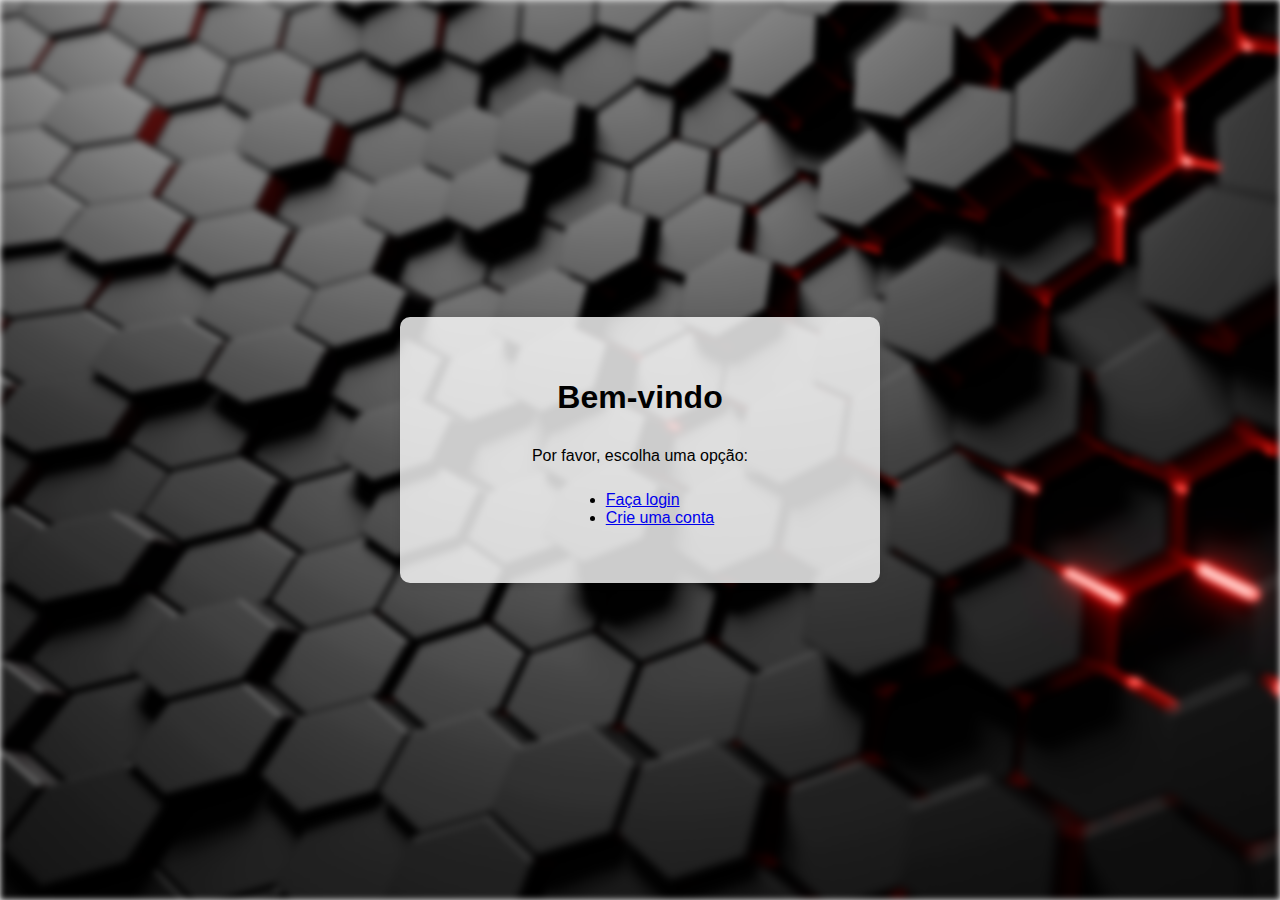
<file: index.html>
<!DOCTYPE html>
<html lang="en">
<head>
    <!-- Tela principal do site -->
    <meta charset="UTF-8">
    <meta name="viewport" content="width=device-width, initial-scale=1.0">
    <title>Minha Aplicação</title>
    <link rel="stylesheet" type="text/css" href="css/style.css">
</head>
<body>
    <div class="form-container">
        <h1>Bem-vindo</h1>
        <p>Por favor, escolha uma opção:</p>
        <ul>
            <li><a href="login.html">Faça login</a></li>
            <li><a href="account_creation.html">Crie uma conta</a></li>
        </ul>
    </div>
</body>
</html>
</file>
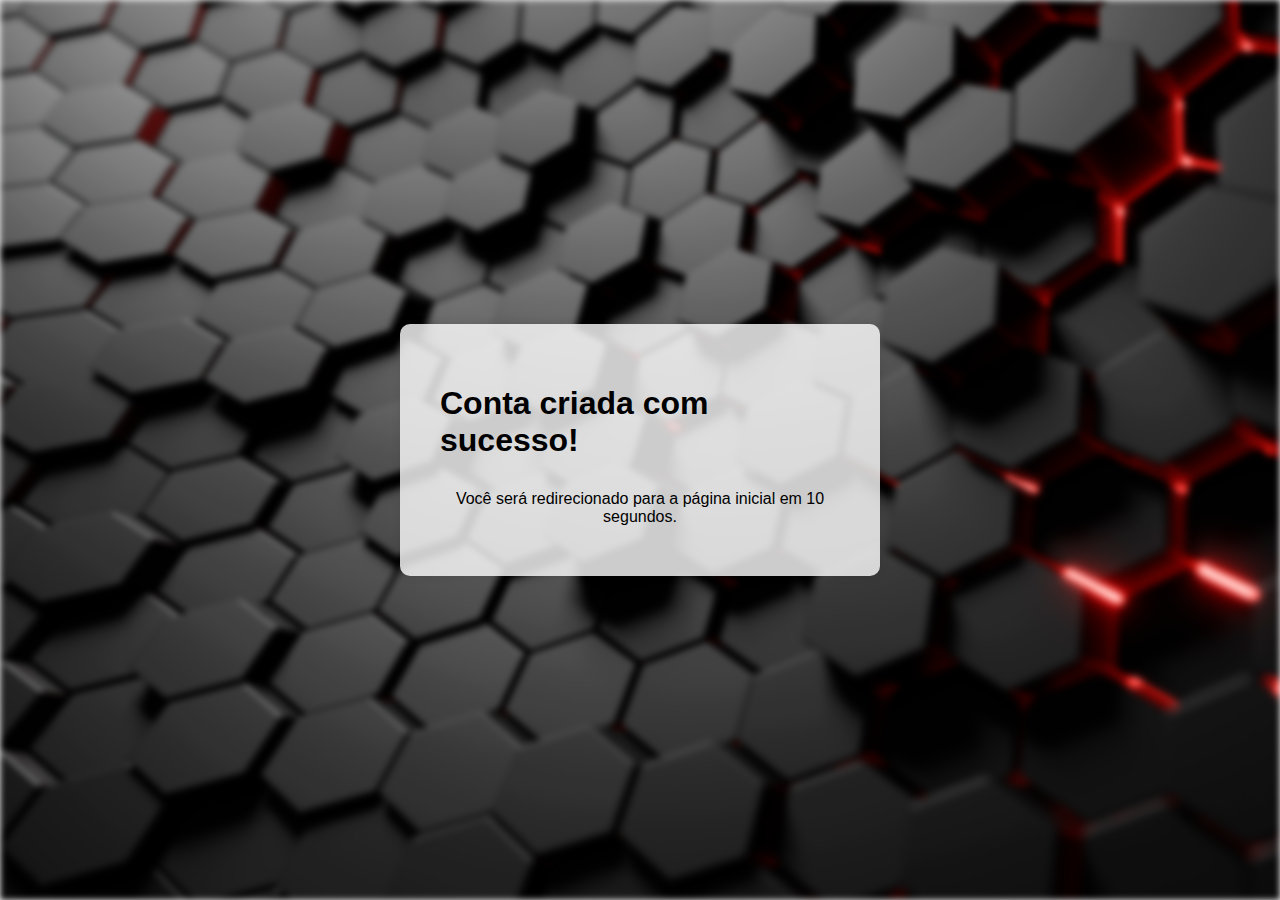
<file: account_created.html>
<!DOCTYPE html>
<html lang="pt-BR">
<head>
        <!-- Tela redirecionar após criar a conta -->

    <meta charset="UTF-8">
    <meta name="viewport" content="width=device-width, initial-scale=1.0">
    
    <title>Conta Criada</title>
    <link rel="stylesheet" type="text/css" href="css/style.css">
    <script>
        // Redireciona para o index.html após 10 segundos
        setTimeout(function(){
            window.location.href = "login.html";
        }, 10000);
    </script>
</head>
<body>
    <div class="form-container">
        <h1>Conta criada com sucesso!</h1>
        <p>Você será redirecionado para a página inicial em 10 segundos.</p>
    </div>
</body>
</html>
</file>
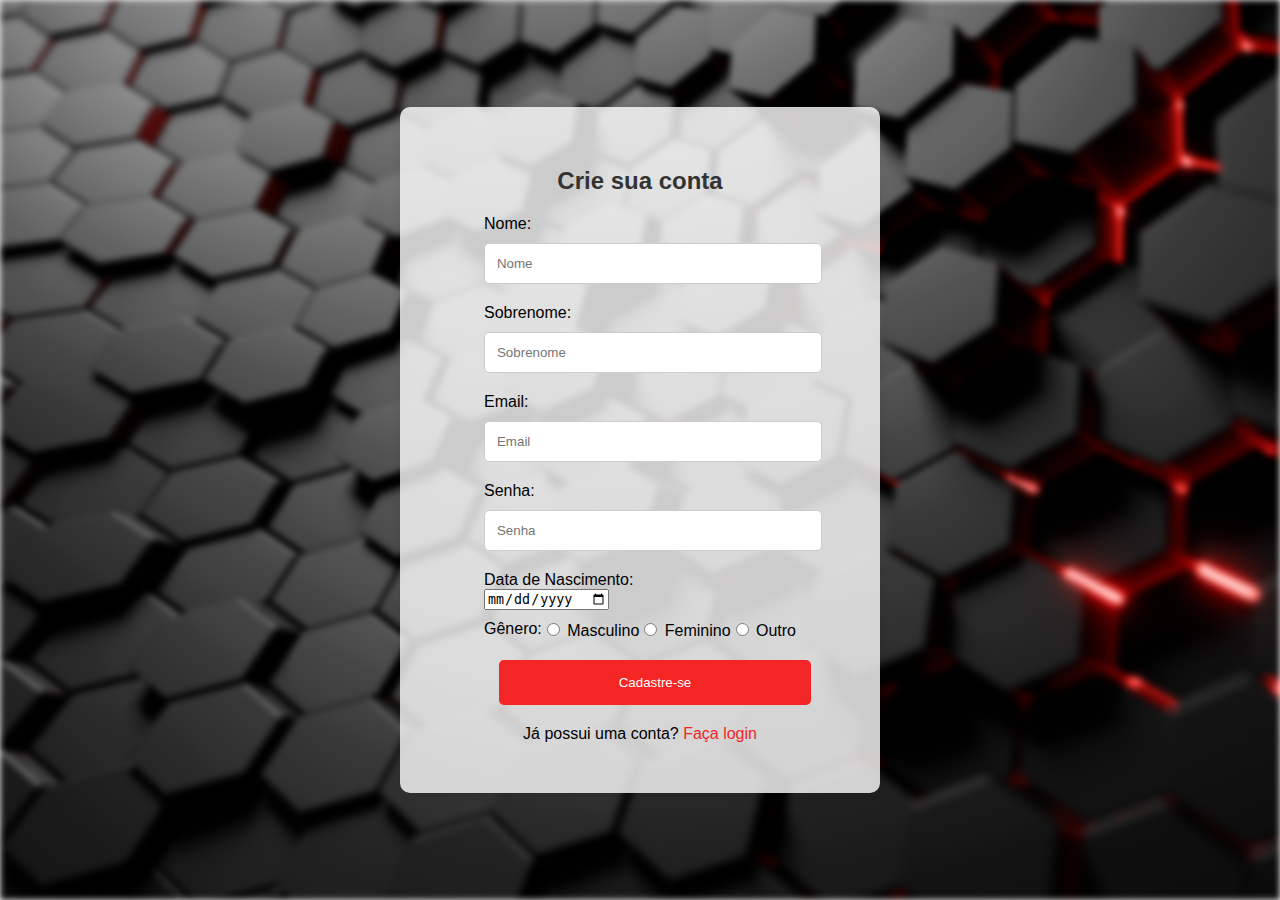
<file: account_creation.html>
<!DOCTYPE html>
<html lang="en">
<head>
        <!-- Tela de cadastro -->

    <meta charset="UTF-8">
    <meta name="viewport" content="width=device-width, initial-scale=1.0">
    <title>Cadastro de Conta</title>
    <link rel="stylesheet" type="text/css" href="css/style.css">
</head>
<body>
    <div class="form-container">
        <h2>Crie sua conta</h2>
        <form action="process.php" method="post">
            <label for="firstname">Nome:</label>
            <input type="text" id="firstname" name="firstname" placeholder="Nome" required>
            <label for="lastname">Sobrenome:</label>
            <input type="text" id="lastname" name="lastname" placeholder="Sobrenome" required>
            <label for="email">Email:</label>
            <input type="email" id="email" name="email" placeholder="Email" required>
            <label for="pass">Senha:</label>
            <!-- Não usar password no id="" e no name=""" pois o a palavra password refere-se a uma função no PHP -->
            <input type="password" id="pass" name="pass" placeholder="Senha" required>
            <label for="birthdate">Data de Nascimento:</label>
            <input type="date" id="birthdate" name="birthdate" required>
            <div class="gender-container">
                <label>Gênero:</label>
                <label for="male"><input type="radio" id="male" name="gender" value="male" required> Masculino</label>
                <label for="female"><input type="radio" id="female" name="gender" value="female" required> Feminino</label>
                <label for="other"><input type="radio" id="other" name="gender" value="other" required> Outro</label>
            </div>
            <input type="submit" value="Cadastre-se">
        </form>
        <p>Já possui uma conta? <a href="login.html">Faça login</a></p>
    </div>
</body>
</html>
</file>
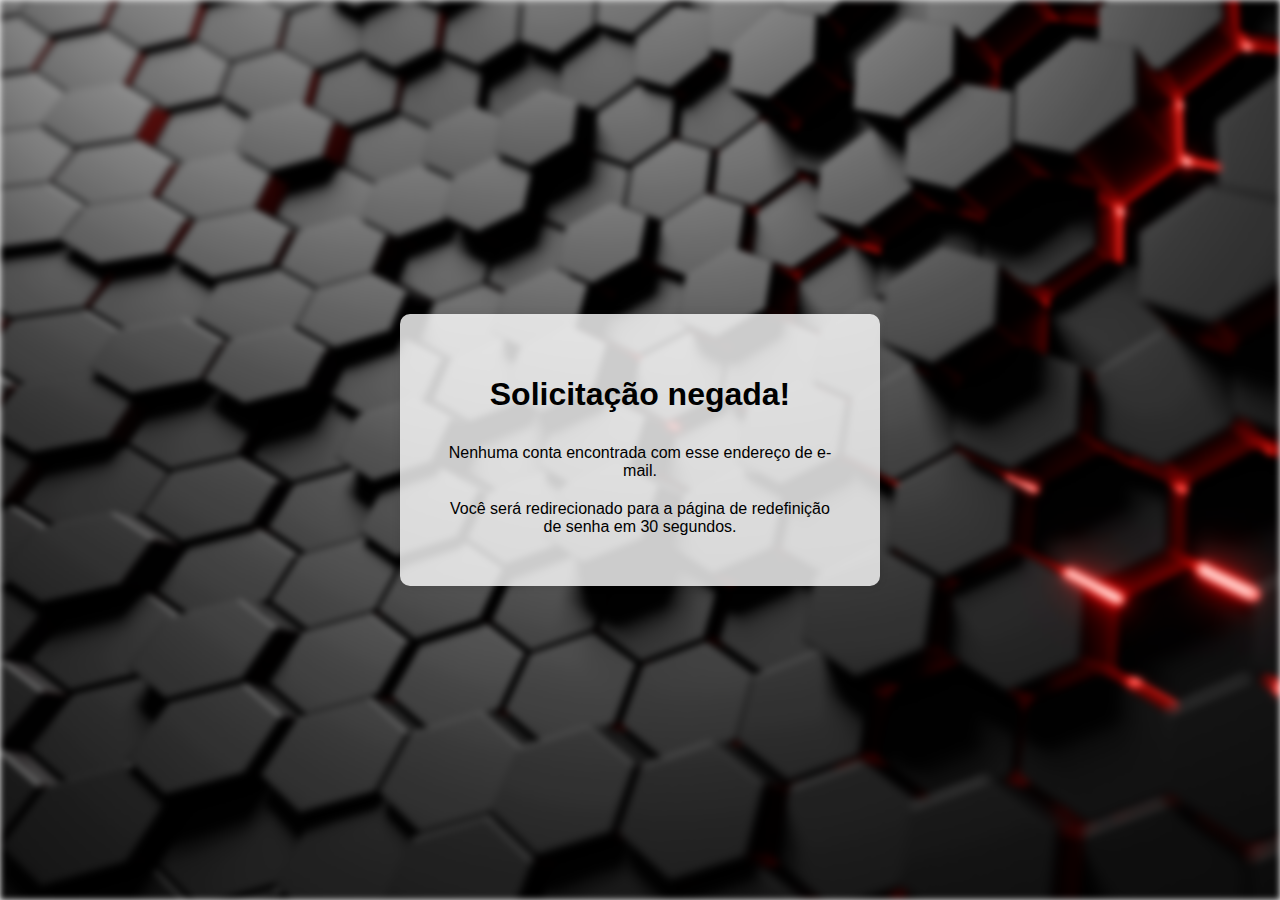
<file: email_not_request.html>
<!DOCTYPE html>
<html lang="pt-BR">
<head>
        <!-- Tela redirecionar após não encontrar email cadastrado -->

    <meta charset="UTF-8">
    <meta name="viewport" content="width=device-width, initial-scale=1.0">
    <title>Email Inválido</title>
    <link rel="stylesheet" type="text/css" href="css/style.css">
    <script>
        // Redireciona para o index.html após 30 segundos
        setTimeout(function(){
            window.location.href = "forgot_password.html";
        }, 30000);
    </script>
</head>
<div class="form-container">
        <h1>Solicitação negada!</h1>
        <p>Nenhuma conta encontrada com esse endereço de e-mail.</p>
        <p>Você será redirecionado para a página de redefinição de senha em 30 segundos.</p>
    </div>
</body>
</html>
</file>
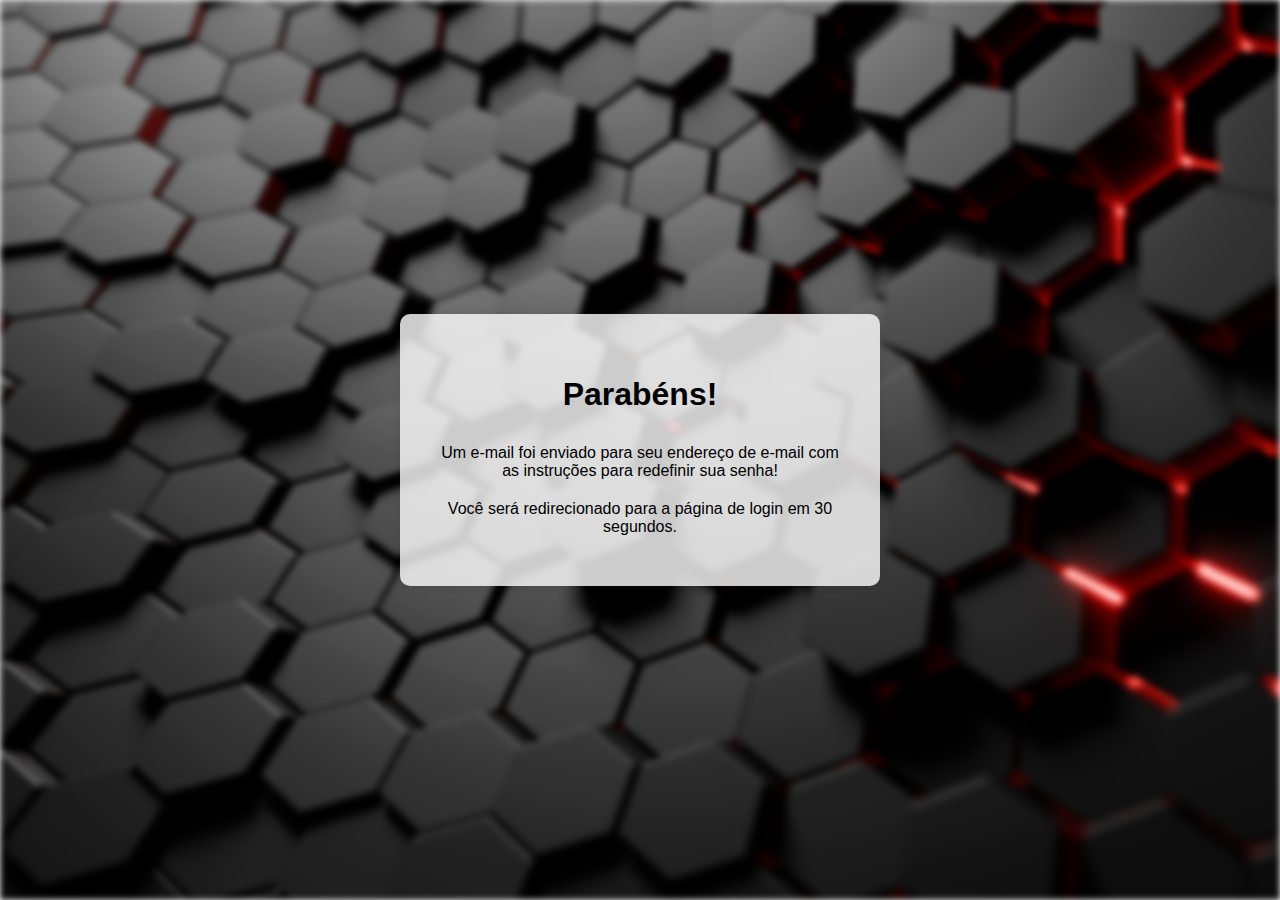
<file: email_request.html>
<!DOCTYPE html>
<html lang="pt-BR">
<head>
        <!-- Tela redirecionar após encontrar email cadastrado -->

    <meta charset="UTF-8">
    <meta name="viewport" content="width=device-width, initial-scale=1.0">
    <title>Email Valido</title>
    <link rel="stylesheet" type="text/css" href="css/style.css">
    <script>
        // Redireciona para o index.html após 30 segundos
        setTimeout(function(){
            window.location.href = "login.html";
        }, 30000);
    </script>
</head>
<body>
    <div class="form-container">
        <h1>Parabéns!</h1>
        <p>Um e-mail foi enviado para seu endereço de e-mail com as instruções para redefinir sua senha!</p>
        <p>Você será redirecionado para a página de login em 30 segundos.</p>
    </div>
</body>
</html>
</file>
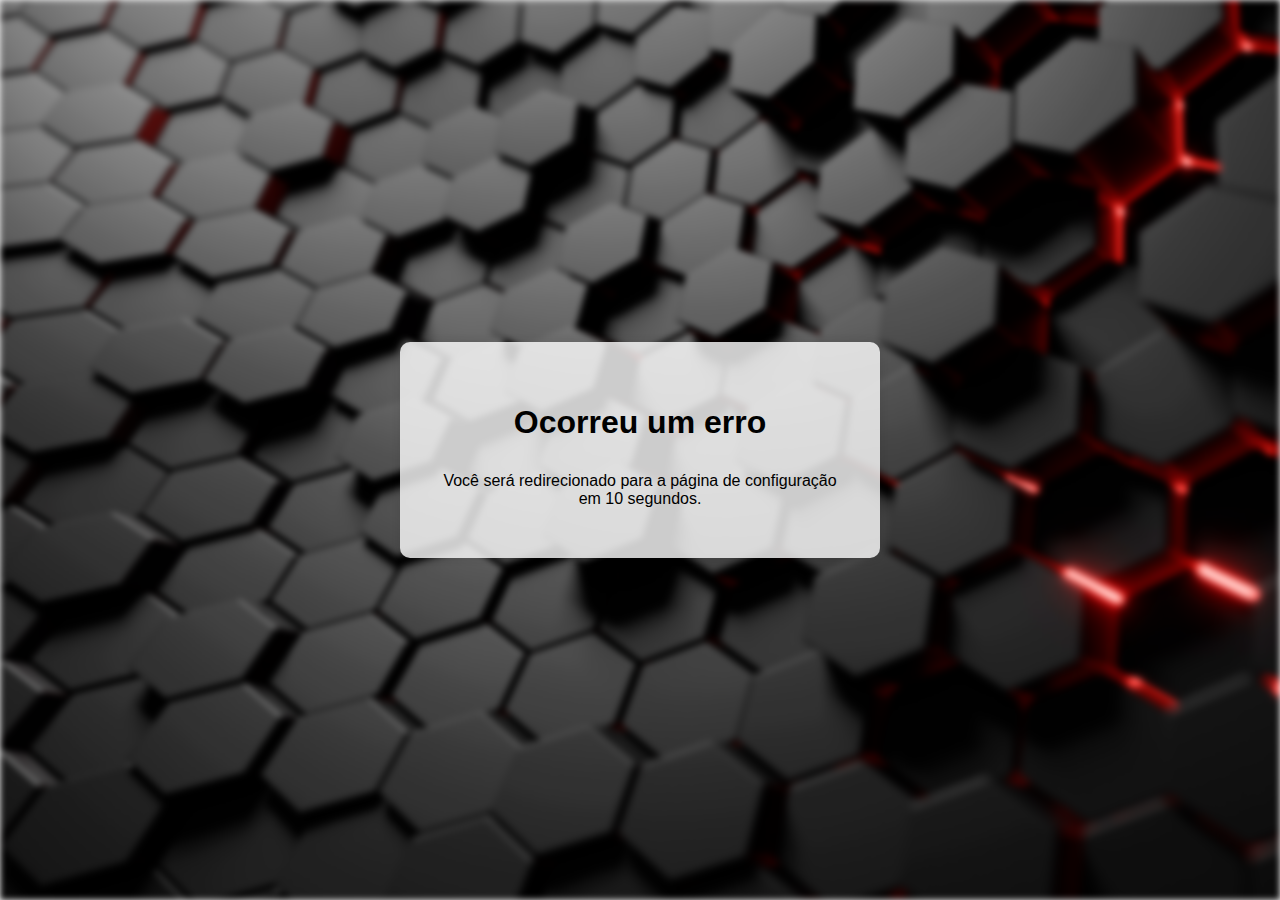
<file: erro.html>
<!DOCTYPE html>
<html lang="pt-BR">
<head>
        <!-- Tela redirecionar após criar a conta -->

    <meta charset="UTF-8">
    <meta name="viewport" content="width=device-width, initial-scale=1.0">
    
    <title>Conta Criada</title>
    <link rel="stylesheet" type="text/css" href="css/style.css">
    <script>
        // Redireciona para o index.html após 10 segundos
        setTimeout(function(){
            window.location.href = "config.php";
        }, 10000);
    </script>
</head>
<body>
    <div class="form-container">
        <h1>Ocorreu um erro</h1>
        <p>Você será redirecionado para a página de configuração em 10 segundos.</p>
    </div>
</body>
</html>
</file>
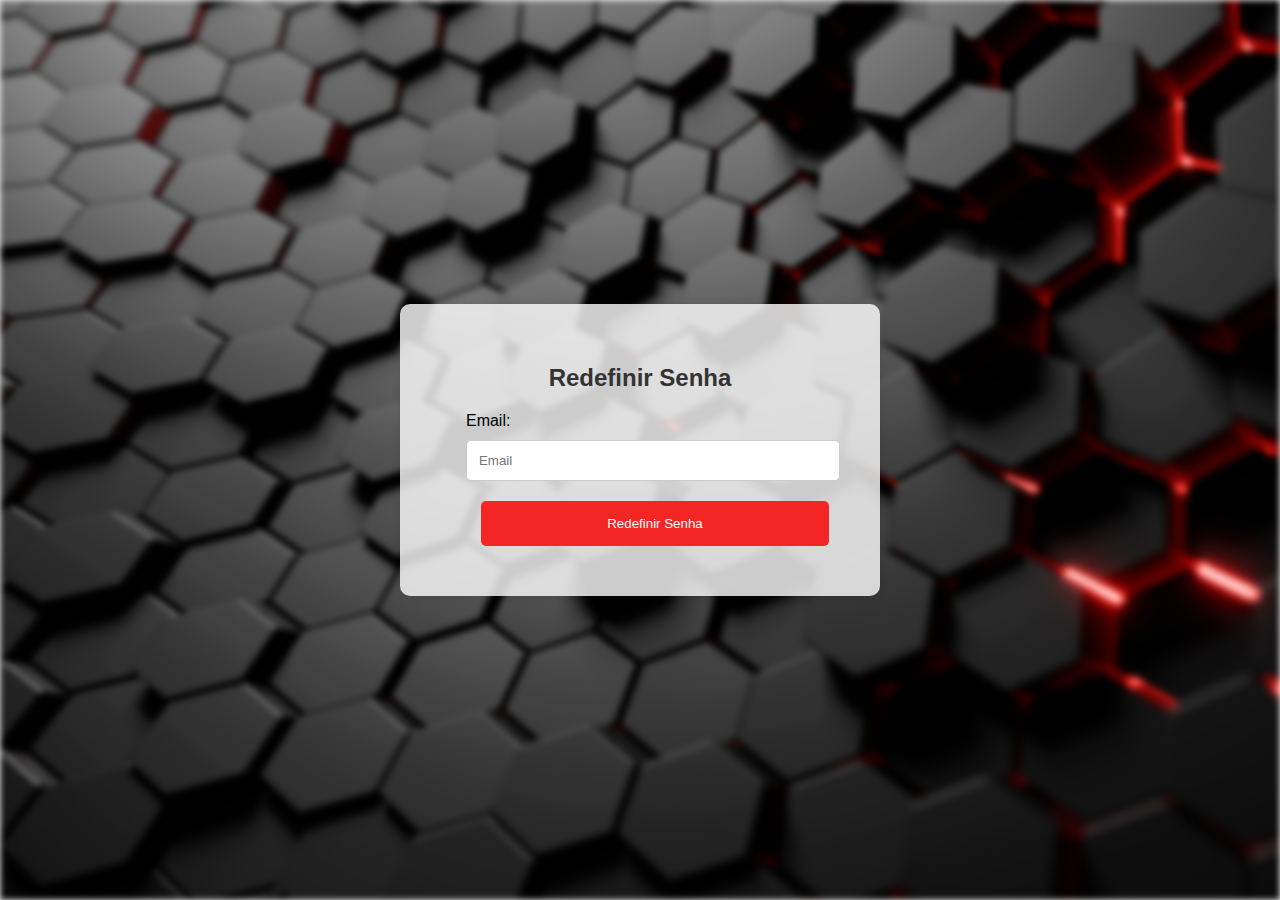
<file: forgot_password.html>
<!DOCTYPE html>
<html lang="en">
<head>
    <!-- Tela de redefinição de senha -->

    <meta charset="UTF-8">
    <meta name="viewport" content="width=device-width, initial-scale=1.0">
    <title>Solicitação de Redefinição de Senha</title>
    <link rel="stylesheet" type="text/css" href="css/style.css">
</head>
<body>
    <div class="form-container">
        <h2>Redefinir Senha</h2>
        <form action="request_reset.php" method="post">
            <label for="email">Email:</label>
            <input type="email" id="email" name="email" placeholder="Email" required>
            <input type="submit" value="Redefinir Senha">
        </form>
    </div>
</body>
</html>
</file>
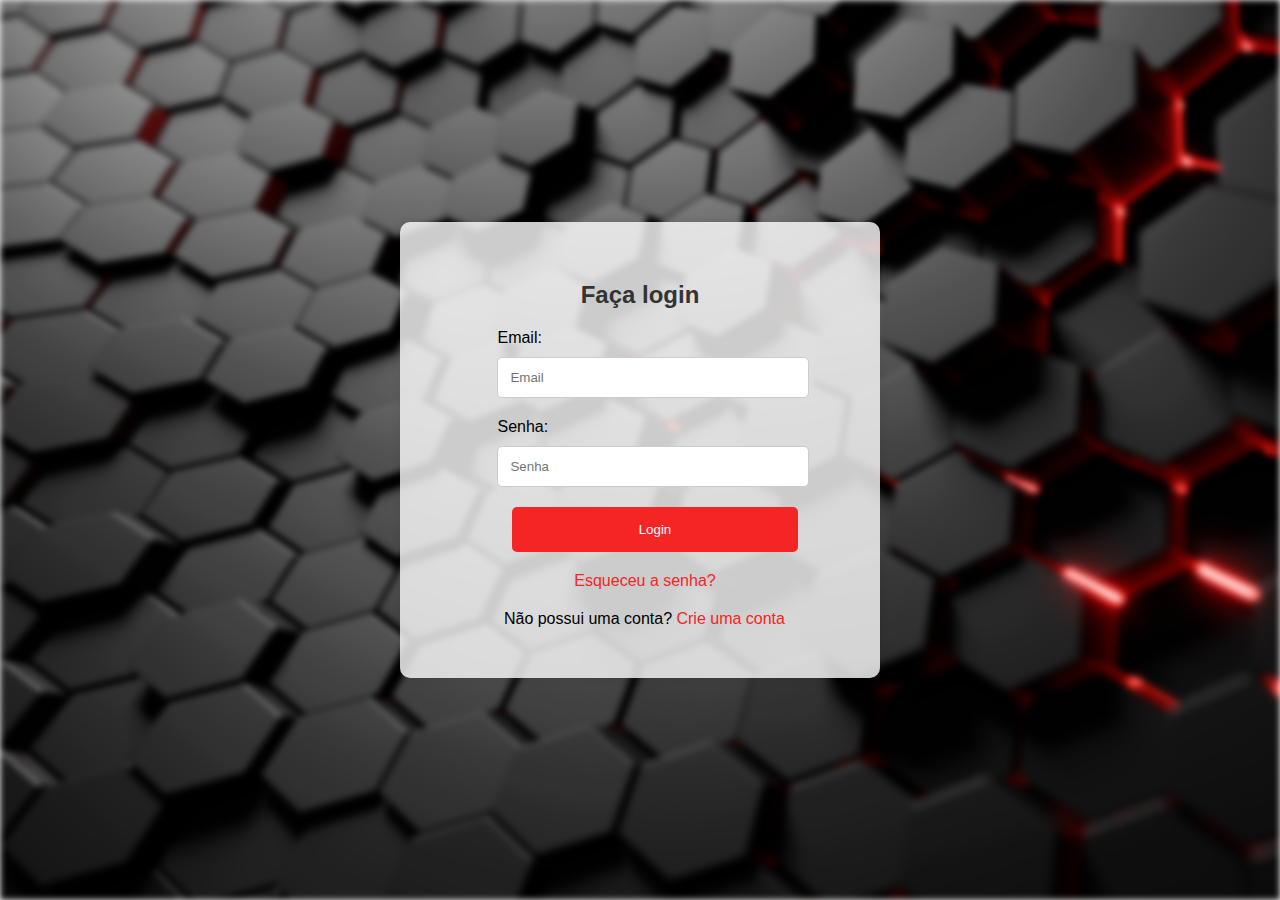
<file: login.html>
<!DOCTYPE html>
<html lang="en">
<head>
    <meta charset="UTF-8">
    <meta name="viewport" content="width=device-width, initial-scale=1.0">
    <title>Login</title>
    <link rel="stylesheet" type="text/css" href="css/style.css">
</head>
<body>
    <div class="form-container">
        <h2>Faça login</h2>
        <form action="login.php" method="post">
            <label for="email">Email:</label>
            <input type="email" id="email" name="email" placeholder="Email" required>
            <label for="pass">Senha:</label>
            <input type="password" id="pass" name="pass" placeholder="Senha" required>
            <input type="submit" value="Login">
        </form>
        <p class="forgot-password"><a href="forgot_password.html">Esqueceu a senha?</a></p>
        <p>&nbsp;&nbsp;Não possui uma conta? <a href="account_creation.html">Crie uma conta</a></p>
    </div>
</body>
</html>
</file>
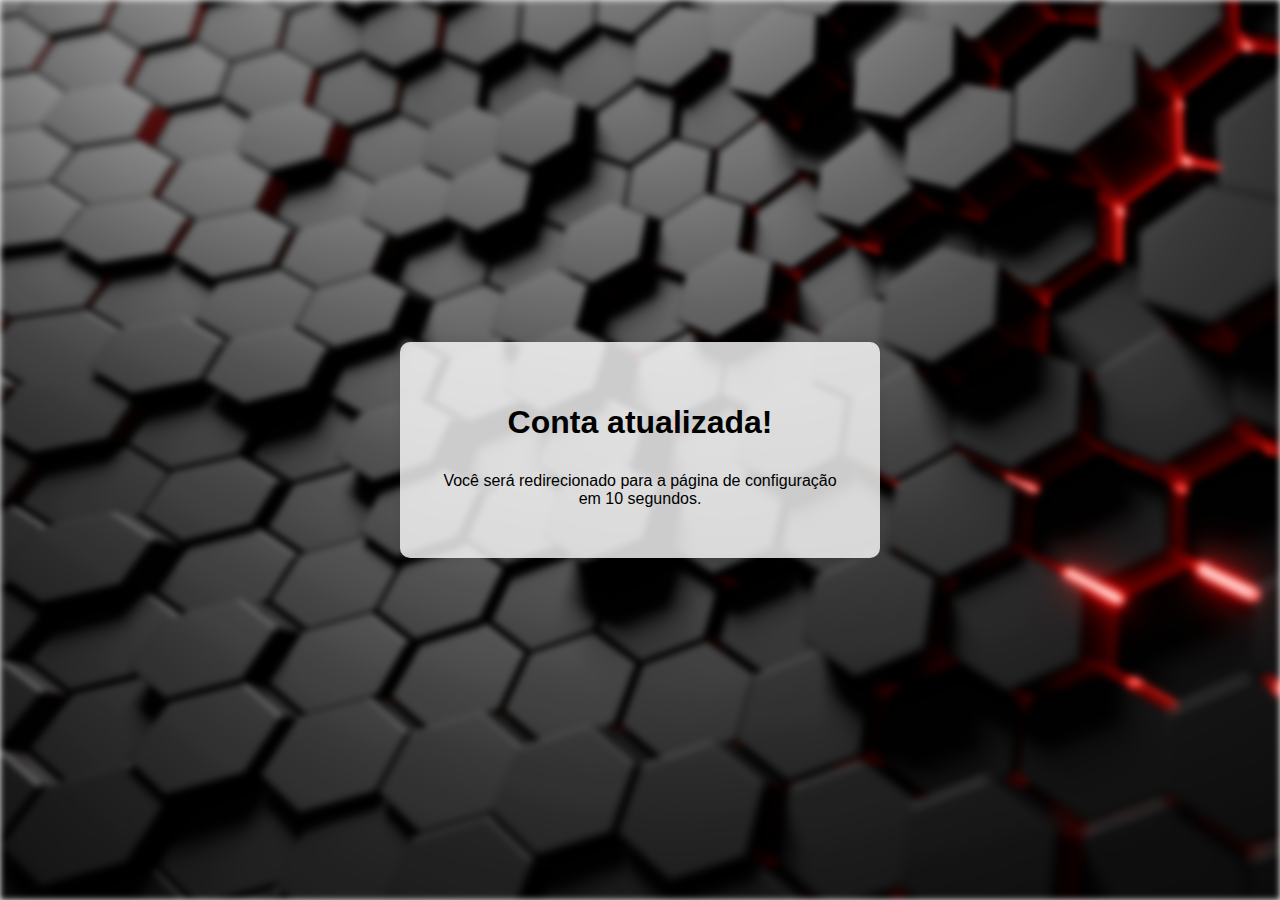
<file: update_account.html>
<!DOCTYPE html>
<html lang="pt-BR">
<head>
        <!-- Tela redirecionar após criar a conta -->

    <meta charset="UTF-8">
    <meta name="viewport" content="width=device-width, initial-scale=1.0">
    
    <title>Conta Criada</title>
    <link rel="stylesheet" type="text/css" href="css/style.css">
    <script>
        // Redireciona para o index.html após 10 segundos
        setTimeout(function(){
            window.location.href = "config.php";
        }, 10000);
    </script>
</head>
<body>
    <div class="form-container">
        <h1>Conta atualizada!</h1>
        <p>Você será redirecionado para a página de configuração em 10 segundos.</p>
    </div>
</body>
</html>
</file>
<file: css/style.css>
body {
    font-family: 'Segoe UI', Tahoma, Geneva, Verdana, sans-serif;
    position: relative;
    background-color: #f7f7f7;
    display: flex;
    justify-content: center;
    align-items: center;
    height: 100vh;
    margin: 0;
}

body::before {
    content: "";
    position: absolute;
    top: 0;
    left: 0;
    right: 0;
    bottom: 0;
    background-image: url('../img/imagem.jpg'); /* Adicione o caminho para sua imagem */
    background-size: cover;
    background-position: center;
    filter: blur(3px); /* Aplicando um desfoque de 3px na imagem de fundo */
    z-index: -1; /* Garante que esteja por trás do conteúdo */
}


.container {
    background-color: rgba(255, 255, 255, 0.9); /* Fundo transparente */
    border-radius: 10px;
    padding: 20px;
    box-shadow: 0 0 10px rgba(0, 0, 0, 0.2);
}
.message-box {
    text-align: center;
    background: white;
    padding: 20px;
    border-radius: 8px;
    box-shadow: 0 0 10px rgba(0, 0, 0, 0.1);
    background-color: #f0f0f0;

}
.form-container {
    background: rgba(255, 255, 255, 0.8); /* Adicionando uma camada de fundo semi-transparente */
    padding: 40px;
    border-radius: 10px;
    box-shadow: 0 0 10px rgba(0, 0, 0, 0.1);
    width: 400px;
    max-width: 100%;
    display: flex;
    flex-direction: column;
    justify-content: center;
    align-items: center;
}

.form-container h2 {
    margin-bottom: 10px;
    color: #333333;
}

label {
    margin-top: 10px;
    display: block;
    text-align: left;
}

input[type="text"], input[type="email"], input[type="password"], select {
    width: 100%;
    padding: 12px;
    margin: 10px 0;
    border: 1px solid #ccc;
    border-radius: 5px;
}

input[type="submit"] {
    width: 100%;
    margin: 10px 0 10px 15px;
    background-color: #f32525;
    color: white;
    padding: 15px;
    border: none;
    border-radius: 5px;
    cursor: pointer;
    text-align: center; /* Centraliza o texto dentro do botão */
}

input[type="submit"]:hover {
    background-color: #000000;
}

.gender-container {
    display: flex;
    justify-content: space-between;
    margin-top: 10px;
    margin-bottom: 10px;
}

.gender-container label {
    margin: 0px;
}

p {
    margin: 10px 0;
    text-align: center;
}

p a {
    color: #f32525;
    text-decoration: none;
}

p.forgot-password {
    text-align: center;
    width: 100%;
    margin-top: 10px;
    margin-left: 10px; /* Adicione a margem à esquerda para deslocar o texto */
}

p a:hover {
    text-decoration: underline;
}
</file>
